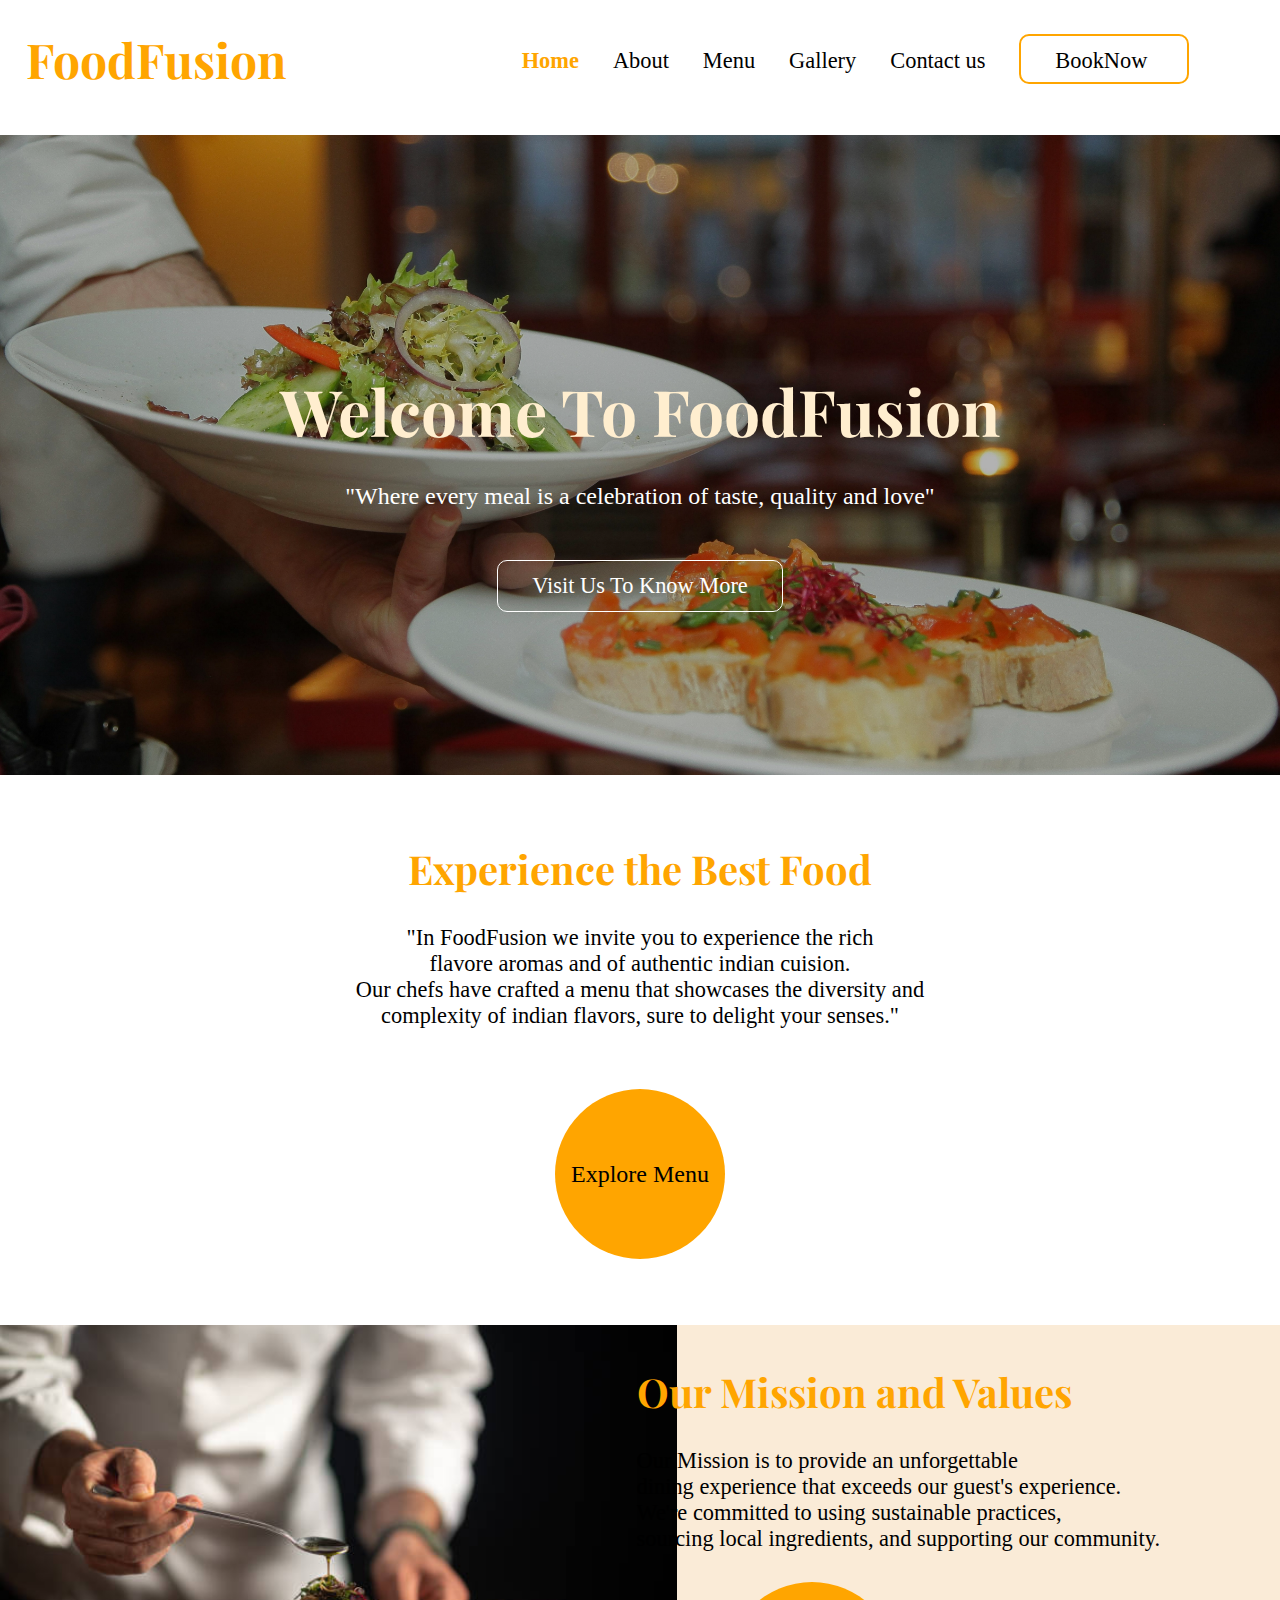
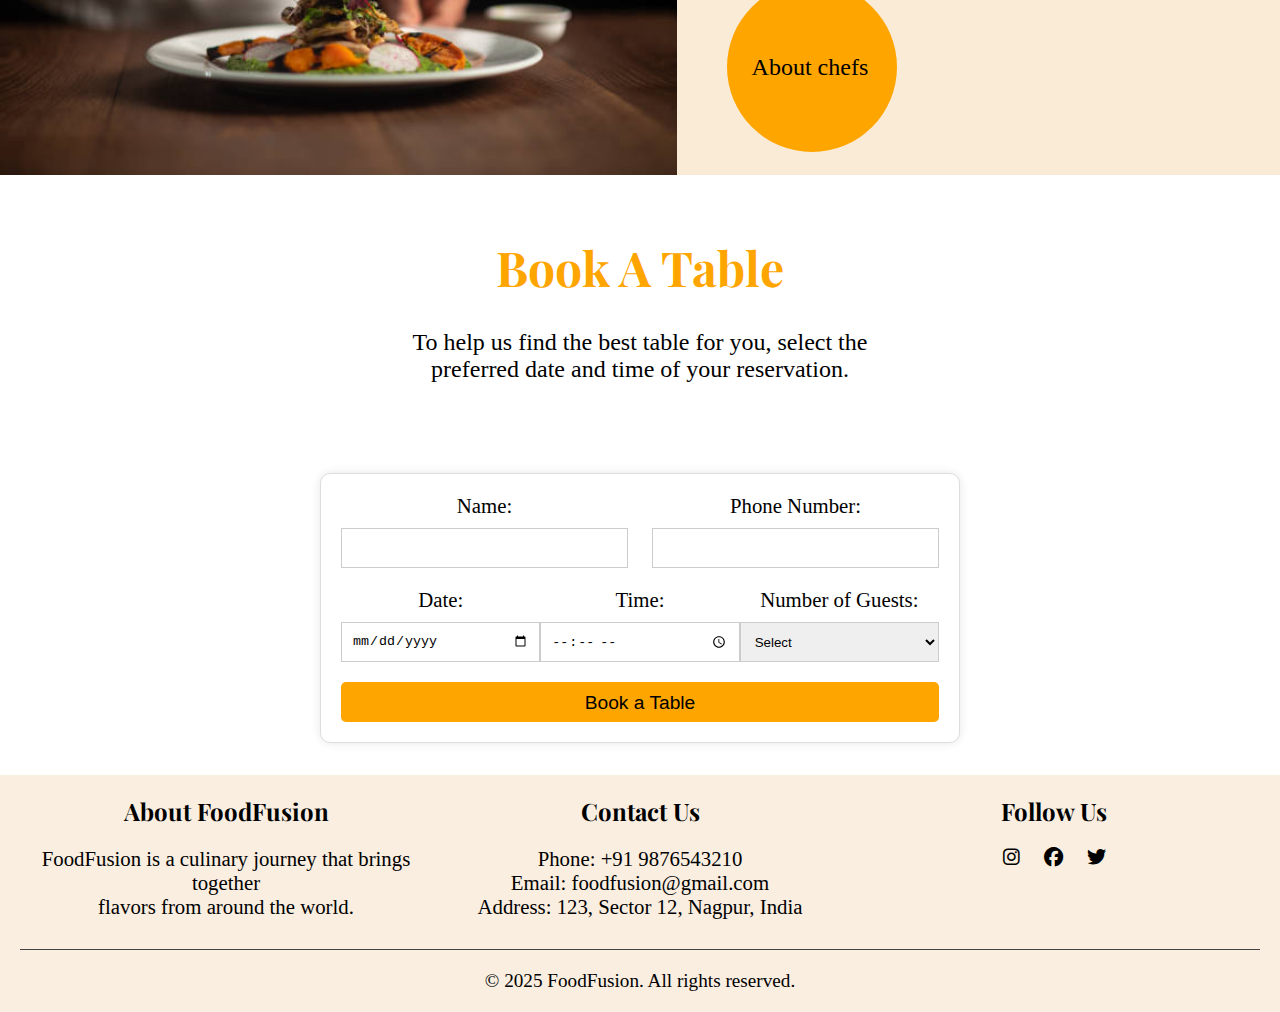
<file: index.html>
<!DOCTYPE html>
<html lang="en">
  <head>
    <meta charset="UTF-8" />
    <meta name="viewport" content="width=device-width, initial-scale=1.0" />
    <title>FoodFusion</title>
    <link rel="preconnect" href="https://fonts.googleapis.com">
<link rel="preconnect" href="https://fonts.gstatic.com" crossorigin>
<link href="https://fonts.googleapis.com/css2?family=Barlow:ital,wght@0,100;0,200;0,300;0,400;0,500;0,600;0,700;0,800;0,900;1,100;1,200;1,300;1,400;1,500;1,600;1,700;1,800;1,900&family=Birthstone&family=Edu+SA+Hand:wght@400..700&family=Inter:ital,opsz,wght@0,14..32,100..900;1,14..32,100..900&family=Lavishly+Yours&family=PT+Sans:ital,wght@0,400;0,700;1,400;1,700&family=Playfair+Display:ital,wght@0,400..900;1,400..900&family=Poppins:ital,wght@0,100;0,200;0,300;0,400;0,500;0,600;0,700;0,800;0,900;1,100;1,200;1,300;1,400;1,500;1,600;1,700;1,800;1,900&display=swap" rel="stylesheet">
    <link
      rel="stylesheet"
      href="https://cdnjs.cloudflare.com/ajax/libs/font-awesome/6.7.2/css/all.min.css"
      integrity="sha512-Evv84Mr4kqVGRNSgIGL/F/aIDqQb7xQ2vcrdIwxfjThSH8CSR7PBEakCr51Ck+w+/U6swU2Im1vVX0SVk9ABhg=="
      crossorigin="anonymous"
      referrerpolicy="no-referrer"
    />

    <link rel="stylesheet" href="style.css" />
    <link rel="stylesheet" href="media.css" />
  </head>
  <body>
    <header>
      <section class="header">
        <nav>
          <h1>FoodFusion</h1>
          <div class="nav-links" id="navLinks">
            <i class="fa fa-times" onclick="hideMenu()"></i>
            <ul>
              <li> <a href="index.html" target="_self" class="active">Home</a> </li>
              <li><a href="about.html" target="_self">About</a></li>
              <li><a href="menu.html" target="_self">Menu</a></li>
              <li><a href="gallery.html" target="_self">Gallery</a></li>
              <li><a href="contact.html" target="_self">Contact us</a></li>
              <li>
                <div class="button">
                  <a href="#bookTable">BookNow</a>
                </div>
              </li>
            </ul>
          </div>
          <i class="fa fa-bars" onclick="showMenu()"></i>
        </nav>
      </section>
      <!-- header img -->
      <div class="header-img">
        <div class="welcome">
          <h2 id="wel">Welcome To FoodFusion</h2>

          <p>"Where every meal is a celebration of taste, quality and love"</p>
          <a href="#bookTable" class="hero-btn">Visit Us To Know More</a>
        </div>
      </div>
    </header>
    <main>
      <div class="welcome1">
        <h2>Experience the Best Food</h2>
        <p>
          "In FoodFusion we invite you to experience the rich <br>flavore 
          aromas and of authentic indian cuision.<br>
           Our chefs have crafted a menu that
          showcases the  diversity and <br> complexity of  indian flavors,
          sure to delight your senses."
        </p>
        <div class="Explore-Menu">
          <a href="menu.html" target="_self">Explore Menu</a>
        </div>
      </div>
      <div class="about">
        <img src="images/food1.jpg" alt="food-img"/>
        <div class="abt">
          <h1>Our Mission and Values</h1>
          <p>
            Our Mission is to provide an unforgettable <br />dining experience
            that exceeds our guest's experience.<br />
            We're committed to using sustainable practices,<br />sourcing local
            ingredients, and supporting our community.
          </p>
          <div class="about-chef">
            <a href="about.html" target="_self">About chefs</a>
          </div>
        </div>
      </div>
      <div class="reservation" id="bookTable">
        <h1>Book A Table</h1>
        <p>
          To help us find the best table for you, select the <br />preferred
          date and time of your reservation.
        </p>

        <div class="container" >
          <form id="reservation-form">
            <div class="form-group">
              <div class="form-field">
                <label for="name">Name:</label>
                <input type="text" id="name" name="name" required />
              </div>
              <div class="form-field">
                <label for="phone">Phone Number:</label>
                <input type="tel" id="phone" name="phone" required />
              </div>
            </div>
            <div class="form-group">
              <div class="form-field">
                <label for="date">Date:</label>
                <input type="date" id="date" name="date" required />
              </div>
              <div class="form-field">
                <label for="time">Time:</label>
                <input type="time" id="time" name="time" required />
              </div>
              <div class="form-field">
                <label for="guests">Number of Guests:</label>
                <select id="guests" name="guests" required>
                  <option value="">Select</option>
                  <option value="1">1</option>
                  <option value="2">2</option>
                  <option value="3">3</option>
                  <option value="4">4</option>
                  <option value="5">5+</option>
                </select>
              </div>
            </div>
            <!-- <label for="requests">Special Requests:</label> -->
            <!-- <textarea id="requests" name="requests"></textarea> -->
            <button type="submit">Book a Table</button>
          </form>
        </div>
      </div>
    </main>
    <footer>
      <div class="footer-content">
        <div class="footer-section">
          <h2>About FoodFusion</h2>
          <p>
            FoodFusion is a culinary journey that brings together <br />
            flavors from around the world.
          </p>
        </div>
        <div class="footer-section">
          <h2>Contact Us</h2>
          <p>Phone: +91 9876543210</p>
          <p>Email: foodfusion@gmail.com</p>
          <p>Address: 123, Sector 12, Nagpur, India</p>
        </div>
        <div class="footer-section">
          <h2>Follow Us</h2>
          <a href="#" target="_blank"><i class="fa-brands fa-instagram"></i></a>
          <a href="#" target="_blank"><i class="fa-brands fa-facebook"></i></a>
          <a href="#" target="_blank"><i class="fa-brands fa-twitter"></i></a>
        </div>
      </div>
      <div class="footer-bottom">
        <p>&copy; 2025 FoodFusion. All rights reserved.</p>
      </div>
    </footer>
    <script src="script.js"> </script>
  </body>
</html>
</file>
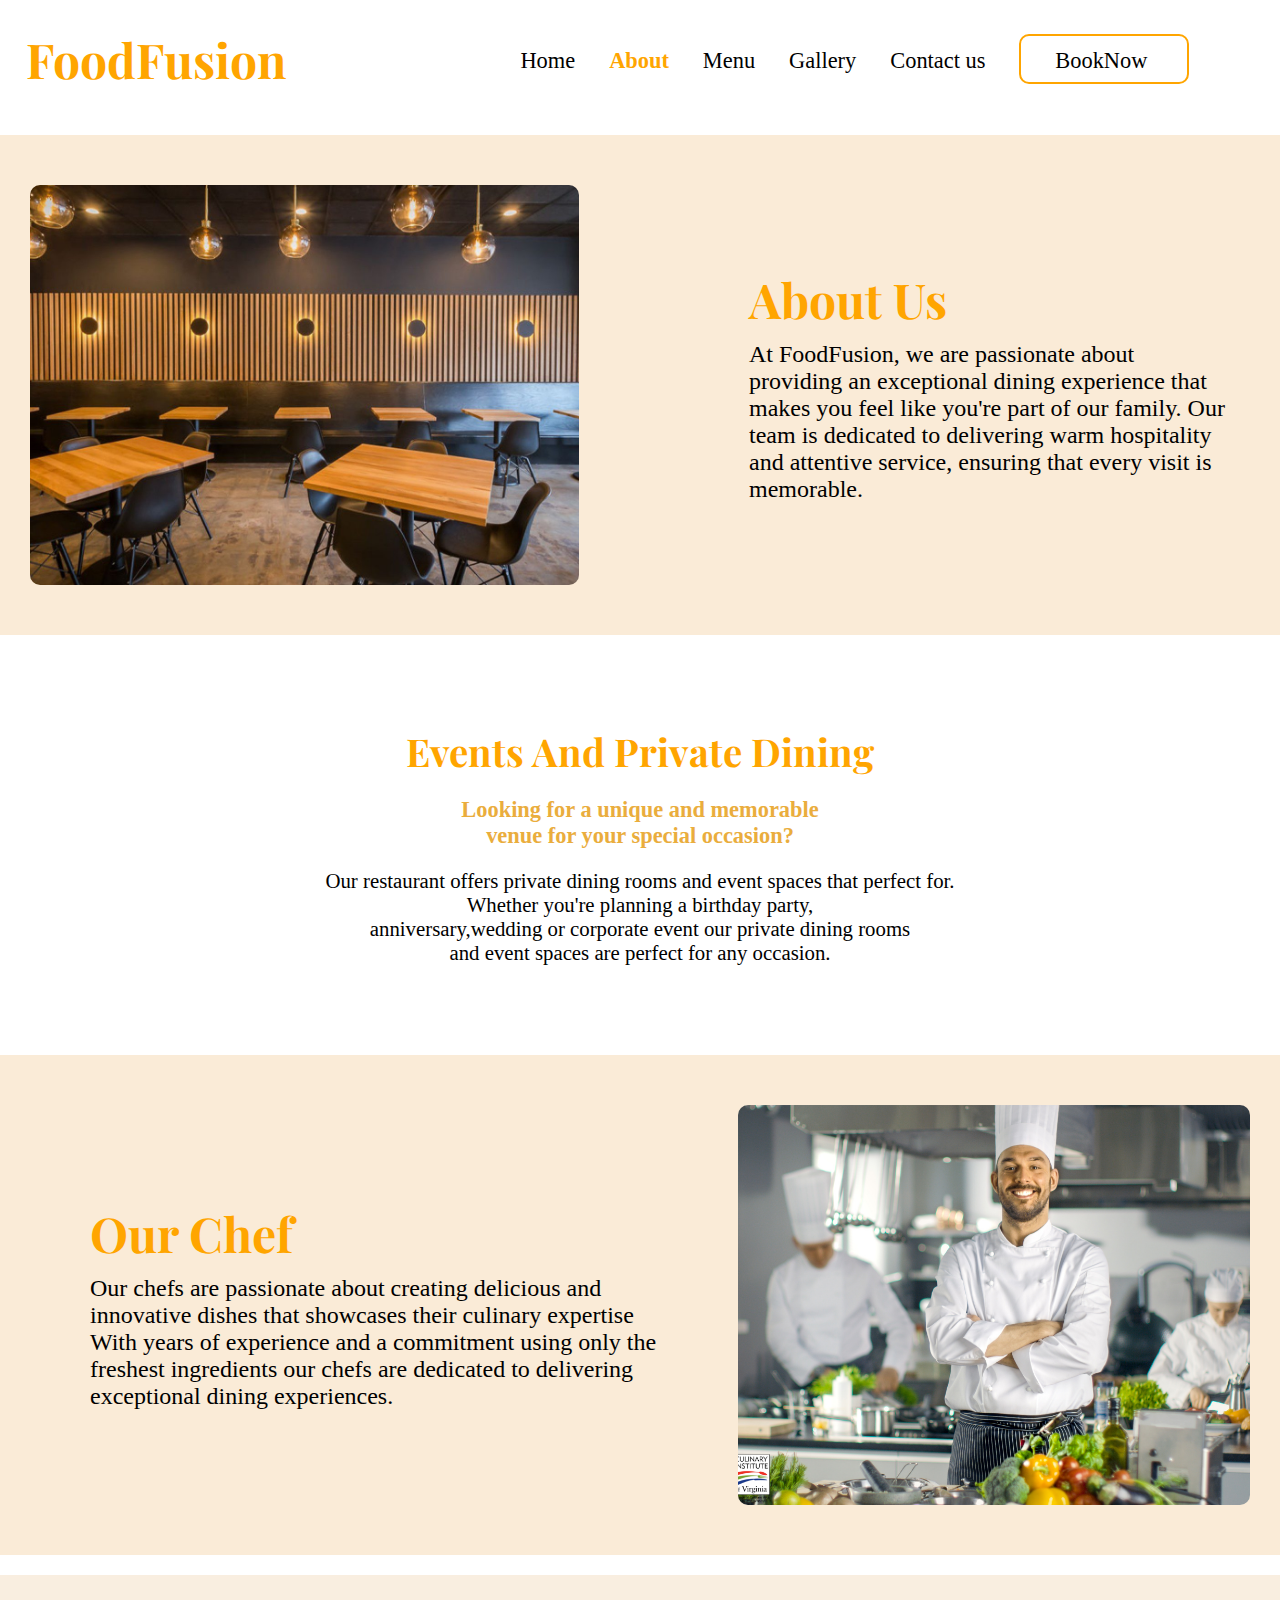
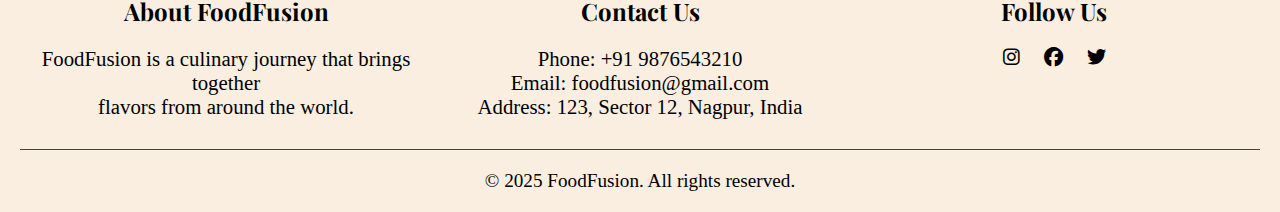
<file: about.html>
<!DOCTYPE html>
<html lang="en">
  <head>
    <meta charset="UTF-8" />
    <meta name="viewport" content="width=device-width, initial-scale=1.0" />
    <title>about</title>
    <link rel="preconnect" href="https://fonts.googleapis.com">
<link rel="preconnect" href="https://fonts.gstatic.com" crossorigin>
<link href="https://fonts.googleapis.com/css2?family=Barlow:ital,wght@0,100;0,200;0,300;0,400;0,500;0,600;0,700;0,800;0,900;1,100;1,200;1,300;1,400;1,500;1,600;1,700;1,800;1,900&family=Birthstone&family=Edu+SA+Hand:wght@400..700&family=Inter:ital,opsz,wght@0,14..32,100..900;1,14..32,100..900&family=Lavishly+Yours&family=PT+Sans:ital,wght@0,400;0,700;1,400;1,700&family=Playfair+Display:ital,wght@0,400..900;1,400..900&family=Poppins:ital,wght@0,100;0,200;0,300;0,400;0,500;0,600;0,700;0,800;0,900;1,100;1,200;1,300;1,400;1,500;1,600;1,700;1,800;1,900&display=swap" rel="stylesheet">
    <link
      rel="stylesheet"
      href="https://cdnjs.cloudflare.com/ajax/libs/font-awesome/6.7.2/css/all.min.css"
      integrity="sha512-Evv84Mr4kqVGRNSgIGL/F/aIDqQb7xQ2vcrdIwxfjThSH8CSR7PBEakCr51Ck+w+/U6swU2Im1vVX0SVk9ABhg=="
      crossorigin="anonymous"
      referrerpolicy="no-referrer"
    />

    <link rel="stylesheet" href="style.css" />
    <link rel="stylesheet" href="media.css" />
  </head>
  <body>
    <header>
      <section class="header">
        <nav>
          <h1>FoodFusion</h1>
          <div class="nav-links" id="navLinks">
            <i class="fa fa-times" onclick="hideMenu()"></i>
            <ul>
              <li><a href="index.html" target="_self">Home</a></li>
              <li><a href="about.html" target="_self" class="active">About</a></li>
              <li><a href="menu.html" target="_self">Menu</a></li>
              <li><a href="gallery.html" target="_self">Gallery</a></li>
              <li><a href="contact.html" target="_self">Contact us</a></li>
              <li>
                <div class="button">
                  <a href="index.html#bookTable">BookNow</a>
                </div>
              </li>
            </ul>
          </div>
          <i class="fa fa-bars" onclick="showMenu()"></i>
        </nav>
      </section>
    </header>
    <div class="about1">
      <img
        src="images/interior-design.jpg"
        alt="restaurant-image"
        width="45%"
        height="500px"
      />
      <div class="abt-info">
        <h1>About Us</h1>
        <p>
          At FoodFusion, we are passionate about providing an exceptional
          dining experience that makes you feel like you're part of our
          family.
          Our team is dedicated to delivering warm hospitality and
          attentive service, ensuring that
          every visit is memorable.
        </p>
      </div>
    </div>
    <div class="event">
      <h1>Events And Private Dining</h1>
      <h5>
        Looking for a unique and memorable<br />
        venue for your special occasion?
      </h5>
      <p>
        Our restaurant offers private dining rooms and event 
        spaces that perfect for. <br>Whether you're planning  a birthday party,<br>
        anniversary,wedding or corporate event our private dining rooms <br> and event 
        spaces are perfect for any occasion.
      </p>
    </div>

    <div class="our-chef">
      <div class="chefs">
        <h1>Our Chef</h1>
        <p>
          Our chefs are passionate about creating delicious  and innovative 
           dishes that showcases their culinary expertise
           With years of experience and a commitment  using only the
          freshest ingredients our chefs  are  dedicated to delivering
          exceptional dining experiences.
        </p>
      </div>

      <img src="images/chef.png" alt="chef" width="40%" height="500px" />
    </div>

    <footer>
      <div class="footer-content">
        <div class="footer-section">
          <h2>About FoodFusion</h2>
          <p>
            FoodFusion is a culinary journey that brings together <br />
            flavors from around the world.
          </p>
        </div>
        <div class="footer-section">
          <h2>Contact Us</h2>
          <p>Phone: +91 9876543210</p>
          <p>Email: foodfusion@gmail.com</p>
          <p>Address: 123, Sector 12, Nagpur, India</p>
        </div>
        <div class="footer-section">
          <h2>Follow Us</h2>
          <a href="#" target="_blank"><i class="fa-brands fa-instagram"></i></a>
          <a href="#" target="_blank"><i class="fa-brands fa-facebook"></i></a>
          <a href="#" target="_blank"><i class="fa-brands fa-twitter"></i></a>
        </div>
      </div>
      <div class="footer-bottom">
        <p>&copy; 2025 FoodFusion. All rights reserved.</p>
      </div>
    </footer>
    <script src="script.js"></script>
  </body>
</html>
</file>
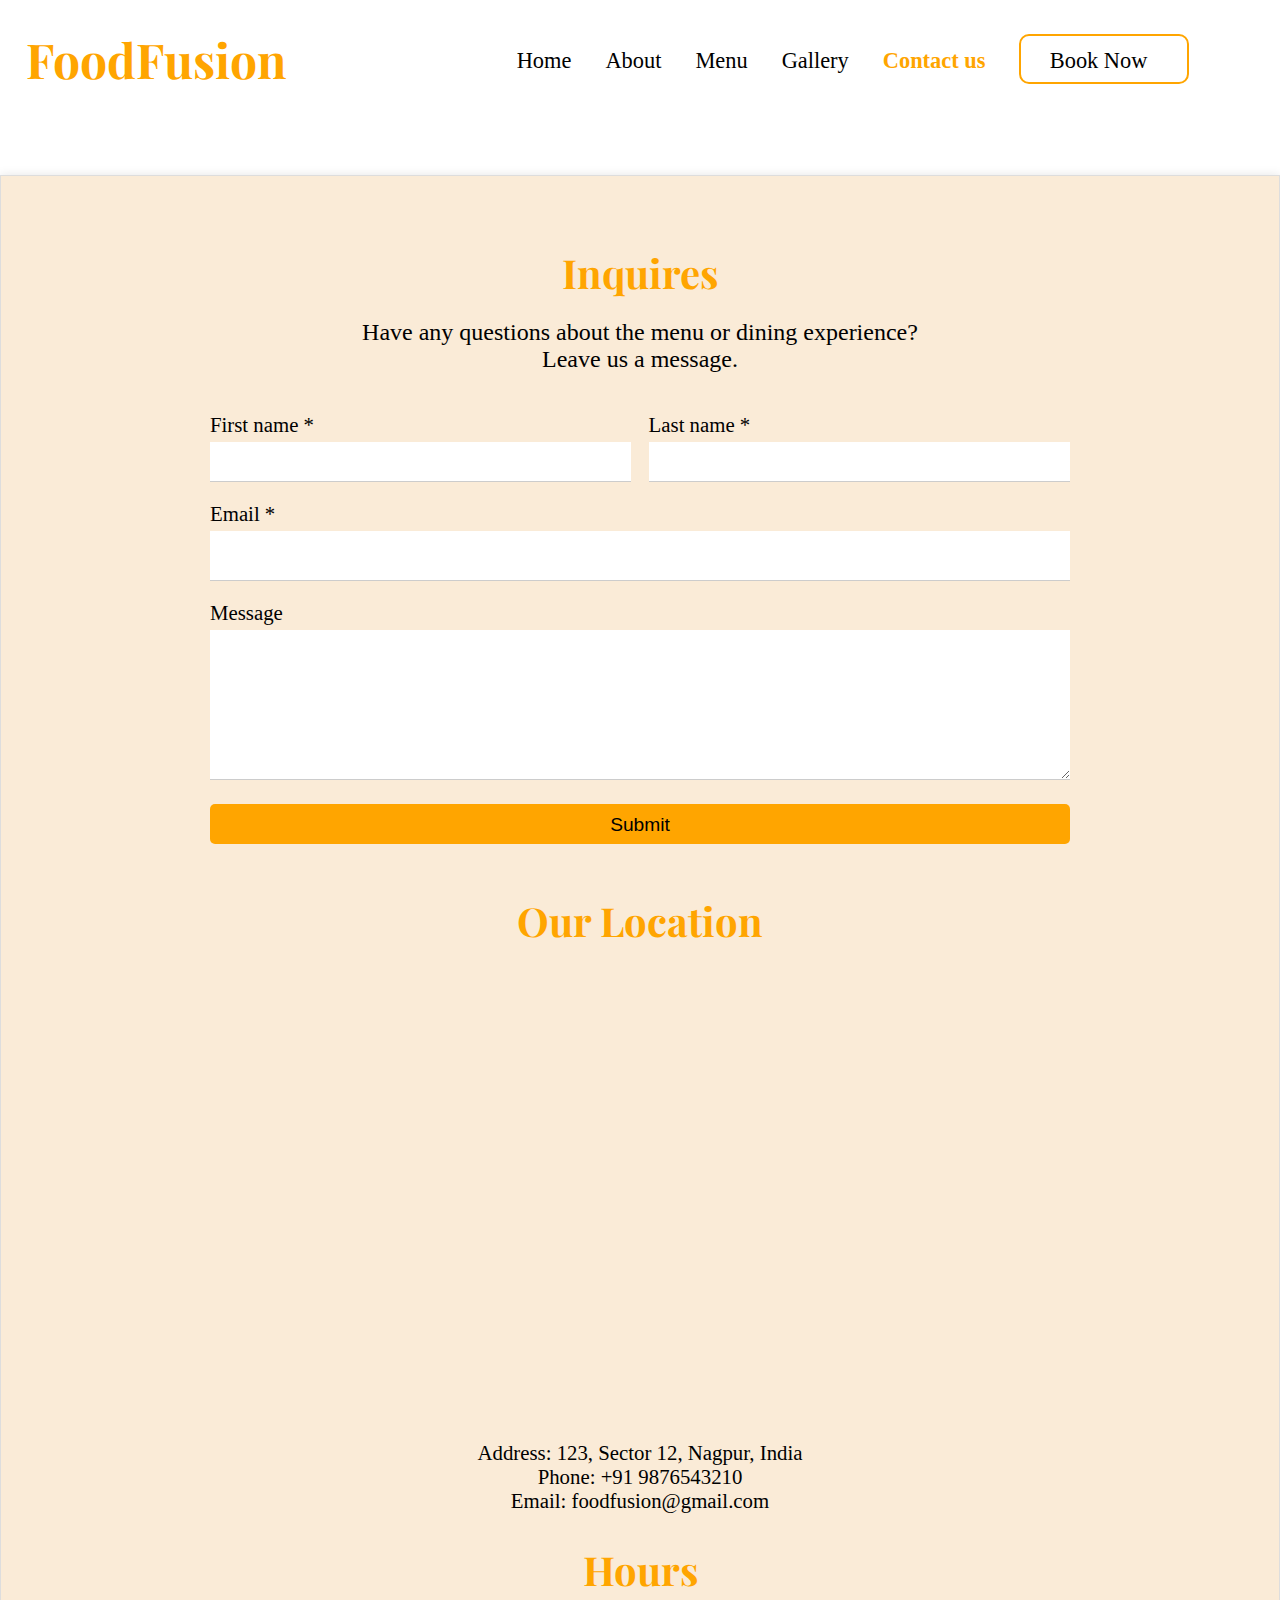
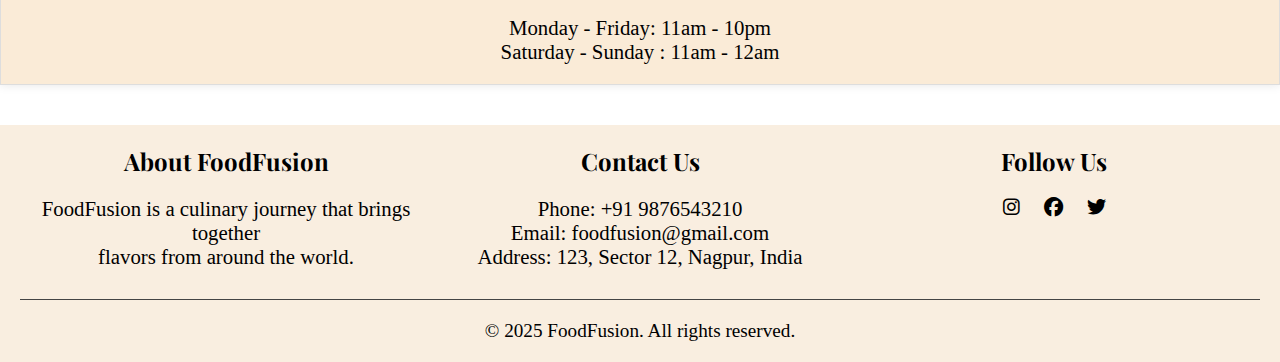
<file: contact.html>
<!DOCTYPE html>
<html lang="en">
  <head>
    <meta charset="UTF-8" />
    <meta name="viewport" content="width=device-width, initial-scale=1.0" />
    <title>Contact</title>
     <link rel="preconnect" href="https://fonts.googleapis.com">
<link rel="preconnect" href="https://fonts.gstatic.com" crossorigin>
<link href="https://fonts.googleapis.com/css2?family=Barlow:ital,wght@0,100;0,200;0,300;0,400;0,500;0,600;0,700;0,800;0,900;1,100;1,200;1,300;1,400;1,500;1,600;1,700;1,800;1,900&family=Birthstone&family=Edu+SA+Hand:wght@400..700&family=Inter:ital,opsz,wght@0,14..32,100..900;1,14..32,100..900&family=Lavishly+Yours&family=PT+Sans:ital,wght@0,400;0,700;1,400;1,700&family=Playfair+Display:ital,wght@0,400..900;1,400..900&family=Poppins:ital,wght@0,100;0,200;0,300;0,400;0,500;0,600;0,700;0,800;0,900;1,100;1,200;1,300;1,400;1,500;1,600;1,700;1,800;1,900&display=swap" rel="stylesheet">
    <link
      rel="stylesheet"
      href="https://cdnjs.cloudflare.com/ajax/libs/font-awesome/6.7.2/css/all.min.css"
      integrity="sha512-Evv84Mr4kqVGRNSgIGL/F/aIDqQb7xQ2vcrdIwxfjThSH8CSR7PBEakCr51Ck+w+/U6swU2Im1vVX0SVk9ABhg=="
      crossorigin="anonymous"
      referrerpolicy="no-referrer"
    />

    <link rel="stylesheet" href="style.css" />
    <link rel="stylesheet" href="media.css" />
  </head>
  <body>
    <header>
      <section class="header">
        <nav>
          <h1>FoodFusion</h1>
          <div class="nav-links" id="navLinks">
            <i class="fa fa-times" onclick="hideMenu()"></i>
            <ul>
              <li><a href="index.html" target="_self">Home</a></li>
              <li><a href="about.html" target="_self">About</a></li>
              <li><a href="menu.html" target="_self">Menu</a></li>
              <li><a href="gallery.html" target="_self">Gallery</a></li>
              <li><a href="contact.html" target="_self" class="active">Contact us</a></li>
              <li>
                <div class="button">
                  <a href="index.html#bookTable">Book Now</a>
                </div>
              </li>
            </ul>
          </div>
          <i class="fa fa-bars" onclick="showMenu()"></i>
        </nav>
      </section>
    </header>
    <div class="contact1">
      <!-- <h1>Contact Us</h1> -->

      <form id="contact-form">
        <h2>Inquires</h2>
        <p>
          Have any questions about the menu or dining experience?
          <br />
          Leave us a message.
        </p>

        <div class="form-group1 name-group1">
          <div class="first-name1">
            <label for="first-name1">First name *</label>
            <input type="text" id="first-name1" name="first-name1" required />
          </div>
          <div class="last-name1">
            <label for="last-name1">Last name *</label>
            <input type="text" id="last-name1" name="last-name1" required />
          </div>
        </div>
        <div class="form-group1 email-group1">
          <label for="email1">Email *</label>
          <input type="email" id="email1" name="email1" required />
        </div>
        <div class="form-group1 message-group1">
          <label for="message1">Message</label>
          <textarea id="message1" name="message1"></textarea>
        </div>
        <button type="submit" class="submit1">Submit</button>
      </form>

      <div class="contact-info">
        <h2>Our Location</h2>
        <div class="location">
          <iframe
            src="https://www.google.com/maps/embed?pb=!1m18!1m12!1m3!1d119065.02905823676!2d78.99010825797474!3d21.161065901994068!2m3!1f0!2f0!3f0!3m2!1i1024!2i768!4f13.1!3m3!1m2!1s0x3bd4c0a5a31faf13%3A0x19b37d06d0bb3e2b!2sNagpur%2C%20Maharashtra!5e0!3m2!1sen!2sin!4v1749733177235!5m2!1sen!2sin"
            width="600"
            height="450"
            style="border: 0"
            allowfullscreen=""
            loading="lazy"
            referrerpolicy="no-referrer-when-downgrade"
          ></iframe>
        </div>
        <div class="contact-p">
          <p>Address: 123, Sector 12, Nagpur, India</p>
          <p>Phone: +91 9876543210</p>
          <p>Email: <a href="#">foodfusion@gmail.com</a></p>
        </div>
      </div>
      <div class="hours">
        <h2>Hours</h2>
        <p>Monday - Friday: 11am - 10pm</p>
        <p>Saturday - Sunday : 11am - 12am</p>
      </div>
    </div>
    <footer>
      <div class="footer-content">
        <div class="footer-section">
          <h2>About FoodFusion</h2>
          <p>
            FoodFusion is a culinary journey that brings together <br />
            flavors from around the world.
          </p>
        </div>
        <div class="footer-section">
          <h2>Contact Us</h2>
          <p>Phone: +91 9876543210</p>
          <p>Email: foodfusion@gmail.com</p>
          <p>Address: 123, Sector 12, Nagpur, India</p>
        </div>
        <div class="footer-section">
          <h2>Follow Us</h2>
          <a href="#" target="_blank"><i class="fa-brands fa-instagram"></i></a>
          <a href="#" target="_blank"><i class="fa-brands fa-facebook"></i></a>
          <a href="#" target="_blank"><i class="fa-brands fa-twitter"></i></a>
        </div>
      </div>
      <div class="footer-bottom">
        <p>&copy; 2025 FoodFusion. All rights reserved.</p>
      </div>
    </footer>
    <script src="script.js"></script>
   
  </body>
</html>
</file>
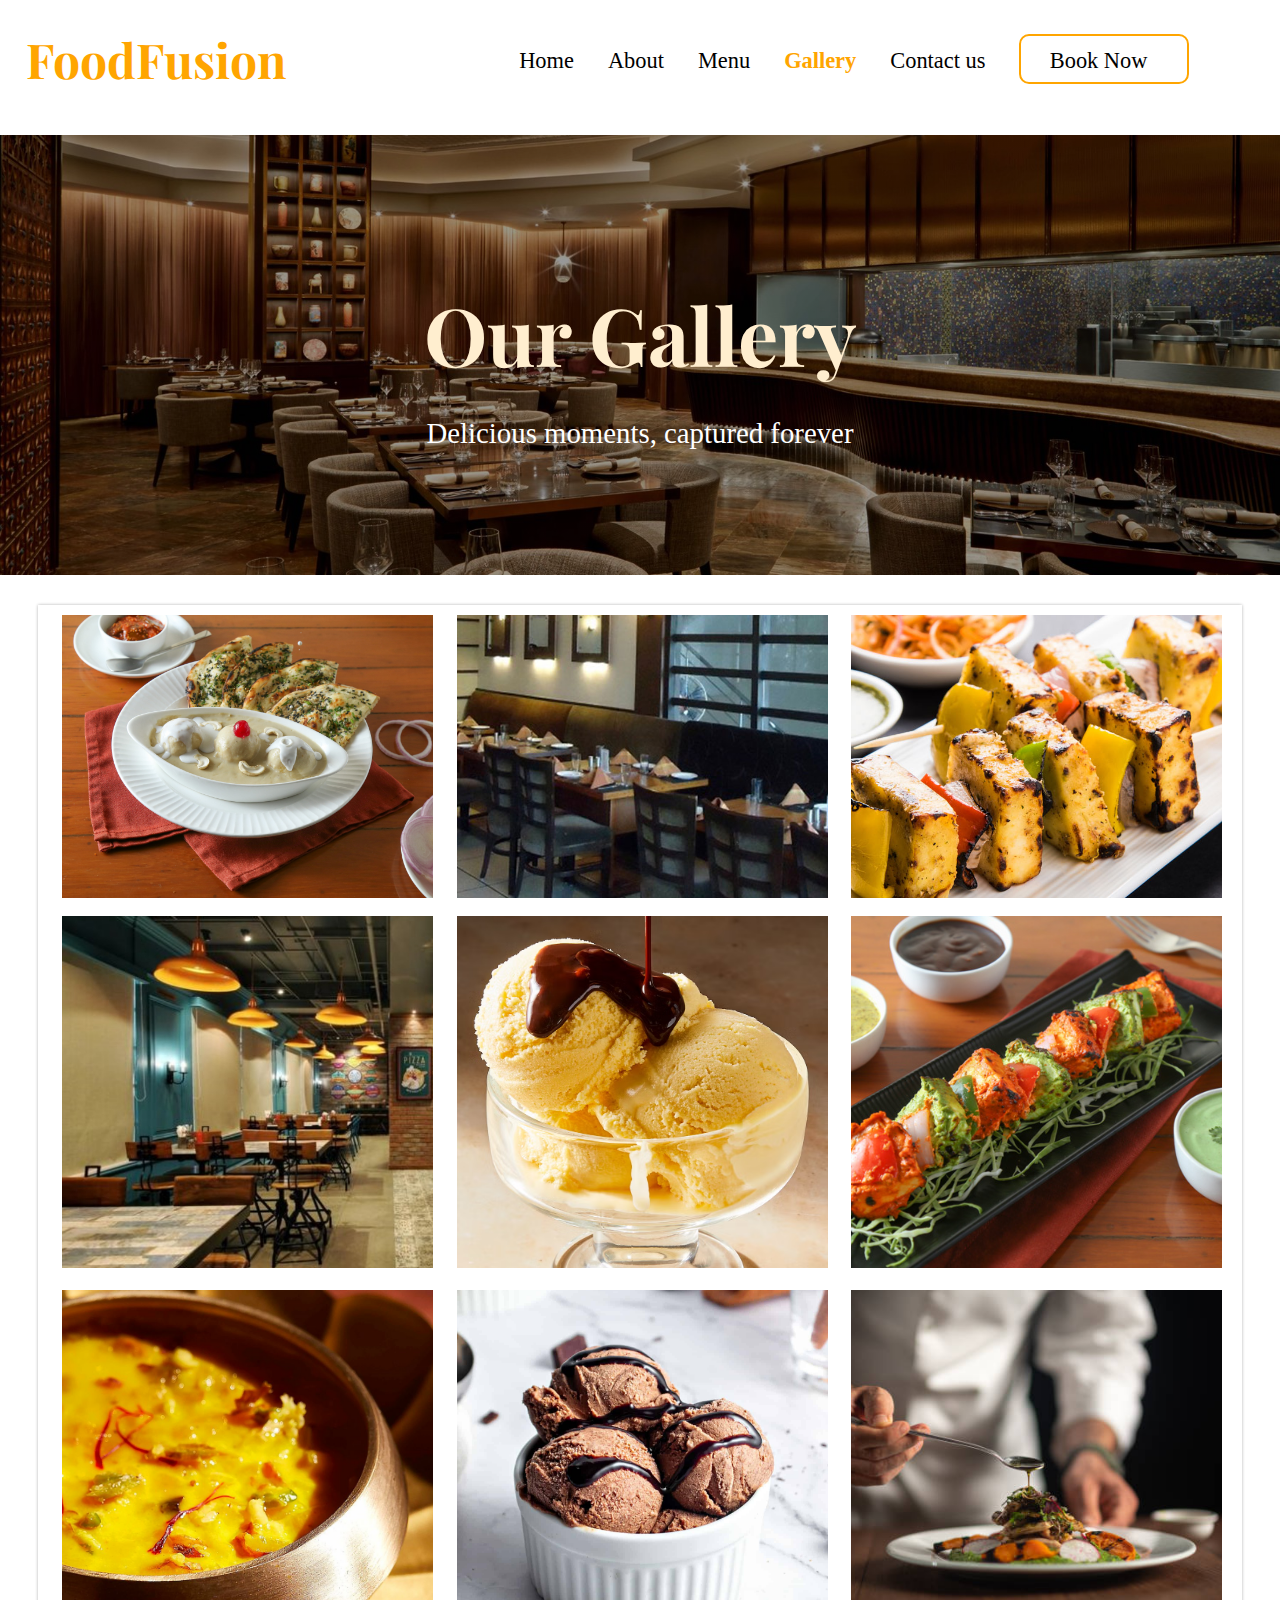
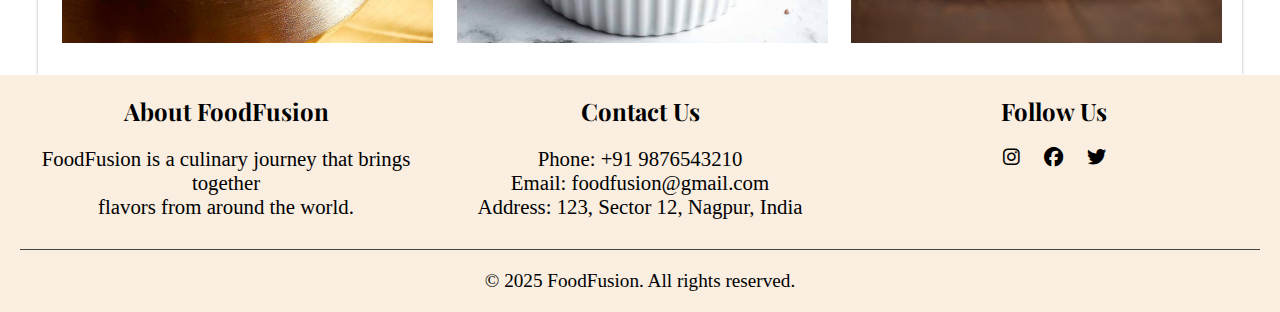
<file: gallery.html>
<!DOCTYPE html>
<html lang="en">
<head>
    <meta charset="UTF-8">
    <meta name="viewport" content="width=device-width, initial-scale=1.0">
    <title>Gallery</title>
     <link rel="preconnect" href="https://fonts.googleapis.com">
<link rel="preconnect" href="https://fonts.gstatic.com" crossorigin>
<link href="https://fonts.googleapis.com/css2?family=Barlow:ital,wght@0,100;0,200;0,300;0,400;0,500;0,600;0,700;0,800;0,900;1,100;1,200;1,300;1,400;1,500;1,600;1,700;1,800;1,900&family=Birthstone&family=Edu+SA+Hand:wght@400..700&family=Inter:ital,opsz,wght@0,14..32,100..900;1,14..32,100..900&family=Lavishly+Yours&family=PT+Sans:ital,wght@0,400;0,700;1,400;1,700&family=Playfair+Display:ital,wght@0,400..900;1,400..900&family=Poppins:ital,wght@0,100;0,200;0,300;0,400;0,500;0,600;0,700;0,800;0,900;1,100;1,200;1,300;1,400;1,500;1,600;1,700;1,800;1,900&display=swap" rel="stylesheet">
    <link
      rel="stylesheet"
      href="https://cdnjs.cloudflare.com/ajax/libs/font-awesome/6.7.2/css/all.min.css"
      integrity="sha512-Evv84Mr4kqVGRNSgIGL/F/aIDqQb7xQ2vcrdIwxfjThSH8CSR7PBEakCr51Ck+w+/U6swU2Im1vVX0SVk9ABhg=="
      crossorigin="anonymous"
      referrerpolicy="no-referrer"
    />

    <link rel="stylesheet" href="style.css" />
    <link rel="stylesheet" href="media.css" />
</head>
<body>
    <header>
     <section class="header">
        <nav>
          <h1>FoodFusion</h1>
          <div class="nav-links" id="navLinks">
            <i class="fa fa-times" onclick="hideMenu()"></i>
            <ul>
              <li><a href="index.html" target="_self" >Home</a></li>
              <li><a href="about.html" target="_self">About</a></li>
              <li><a href="menu.html" target="_self">Menu</a></li>
              <li><a href="gallery.html" target="_self" class="active">Gallery</a></li>
              <li><a href="contact.html" target="_self">Contact us</a></li>
              <li><div class="button">
                  <a href="index.html#bookTable">Book Now</a>
                 </div>
              </li>
            </ul>
          </div>
          <i class="fa fa-bars" onclick="showMenu()"></i>
        </nav>
      </section>
    </header>
    <section>
      <div class="gallery-img">
        <div class="our-gallery">
          <h1>Our Gallery</h1>
          <p>Delicious moments, captured forever</p>
        </div>
      </div>
      <div class="gallery">
        <div class="gallery-item" ><img src="images/img1.jpg" alt=""></div>
        <div class="gallery-item" ><img src="images/img2.jpg" alt=""></div>
        <div class="gallery-item" ><img src="images/img3.jpg" alt=""></div>
        <div class="gallery-item" ><img src="images/img4.jpg" alt=""></div>
        <div class="gallery-item" ><img src="images/vanila.avif" alt=""></div>
        <div class="gallery-item" ><img src="images/img6.jpg" alt=""></div>
        <div class="gallery-item" ><img src="images/img7.jpg" alt=""></div>
        <div class="gallery-item" ><img src="images/chocolate-ice-cream.jpg" alt=""></div>
        <div class="gallery-item g1" ><img src="images/food1.jpg" alt=""></div>
      </div>
    </section>
    <footer>
      <div class="footer-content">
        <div class="footer-section">
          <h2>About FoodFusion</h2>
          <p>
            FoodFusion is a culinary journey that brings together <br />
            flavors from around the world.
          </p>
        </div>
        <div class="footer-section">
          <h2>Contact Us</h2>
          <p>Phone: +91 9876543210</p>
          <p>Email: foodfusion@gmail.com</p>
          <p>Address: 123, Sector 12, Nagpur, India</p>
        </div>
        <div class="footer-section">
          <h2>Follow Us</h2>
          <a href="#" target="_blank"><i class="fa-brands fa-instagram"></i></a>
          <a href="#" target="_blank"><i class="fa-brands fa-facebook"></i></a>
          <a href="#" target="_blank"><i class="fa-brands fa-twitter"></i></a>
        </div>
      </div>
      <div class="footer-bottom">
        <p>&copy; 2025 FoodFusion. All rights reserved.</p>
      </div>
    </footer>
    <script src="script.js"></script>
  

</body>
</html>
</file>
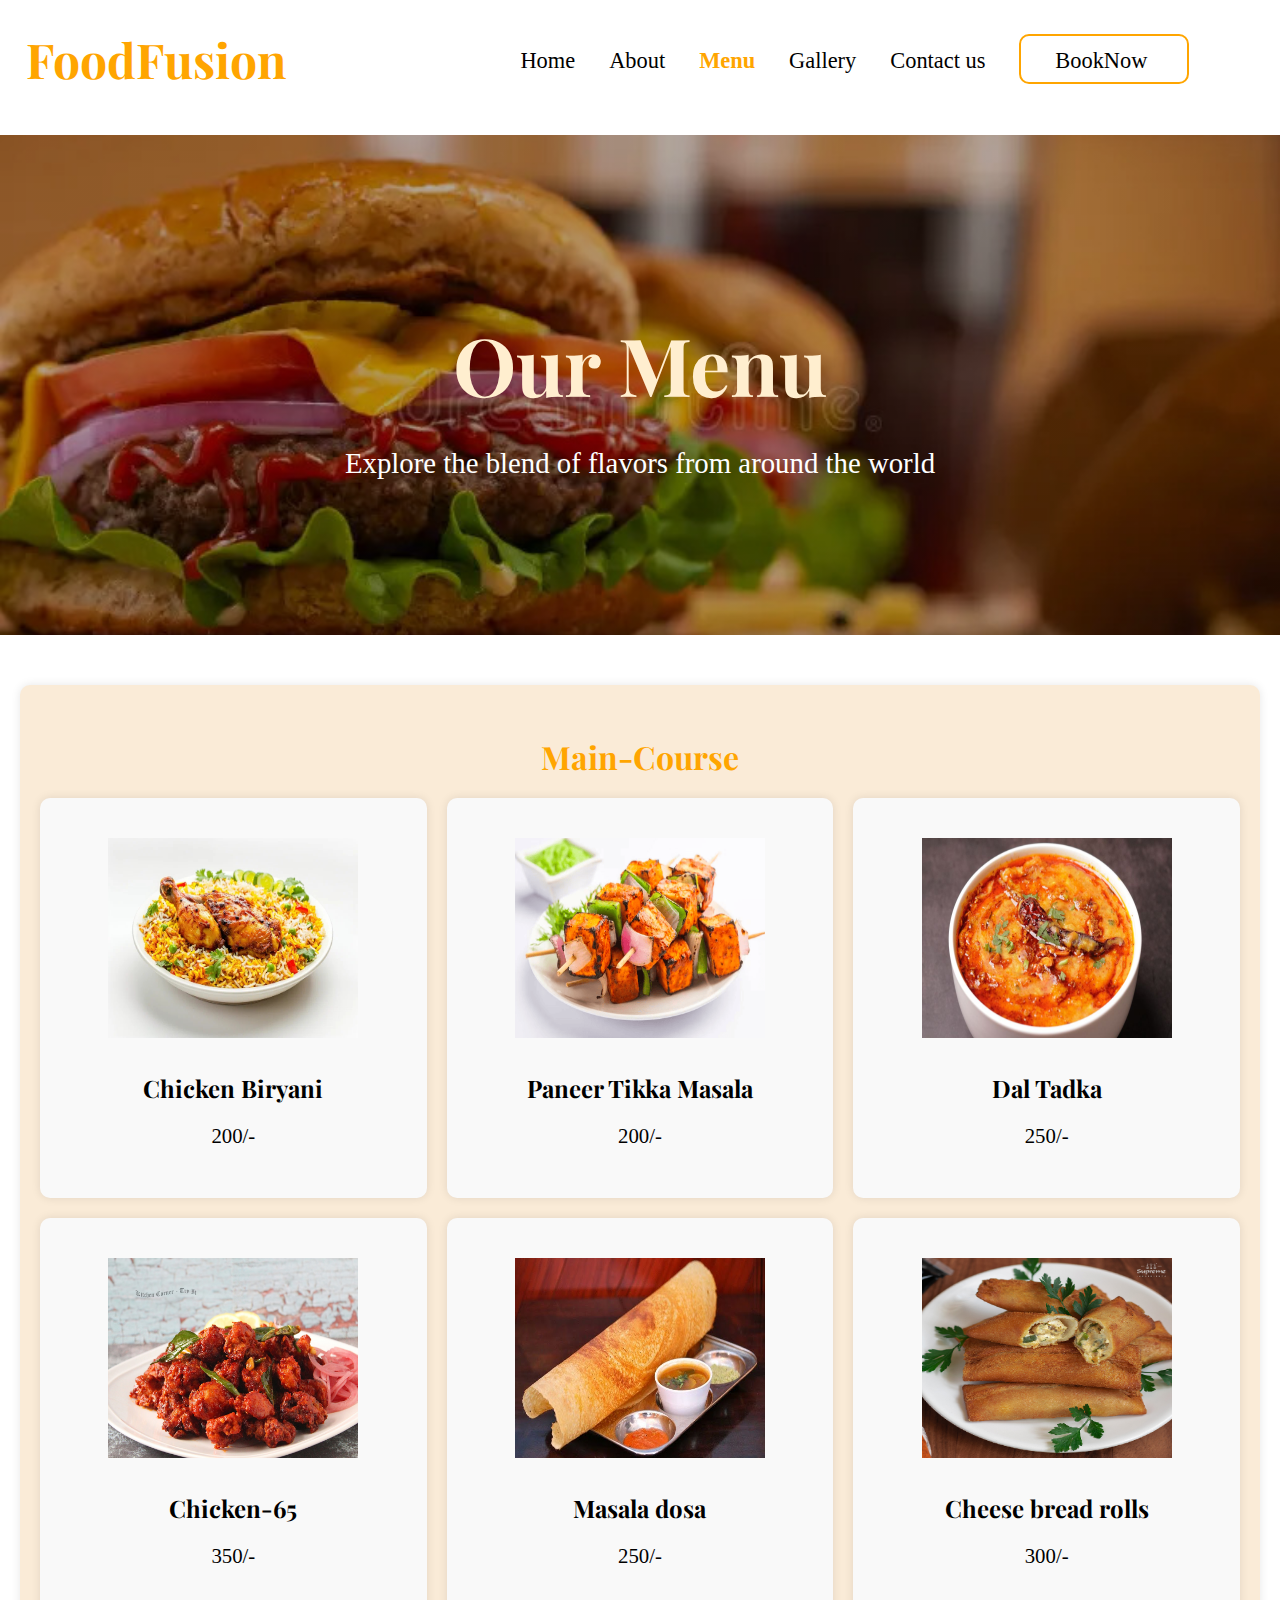
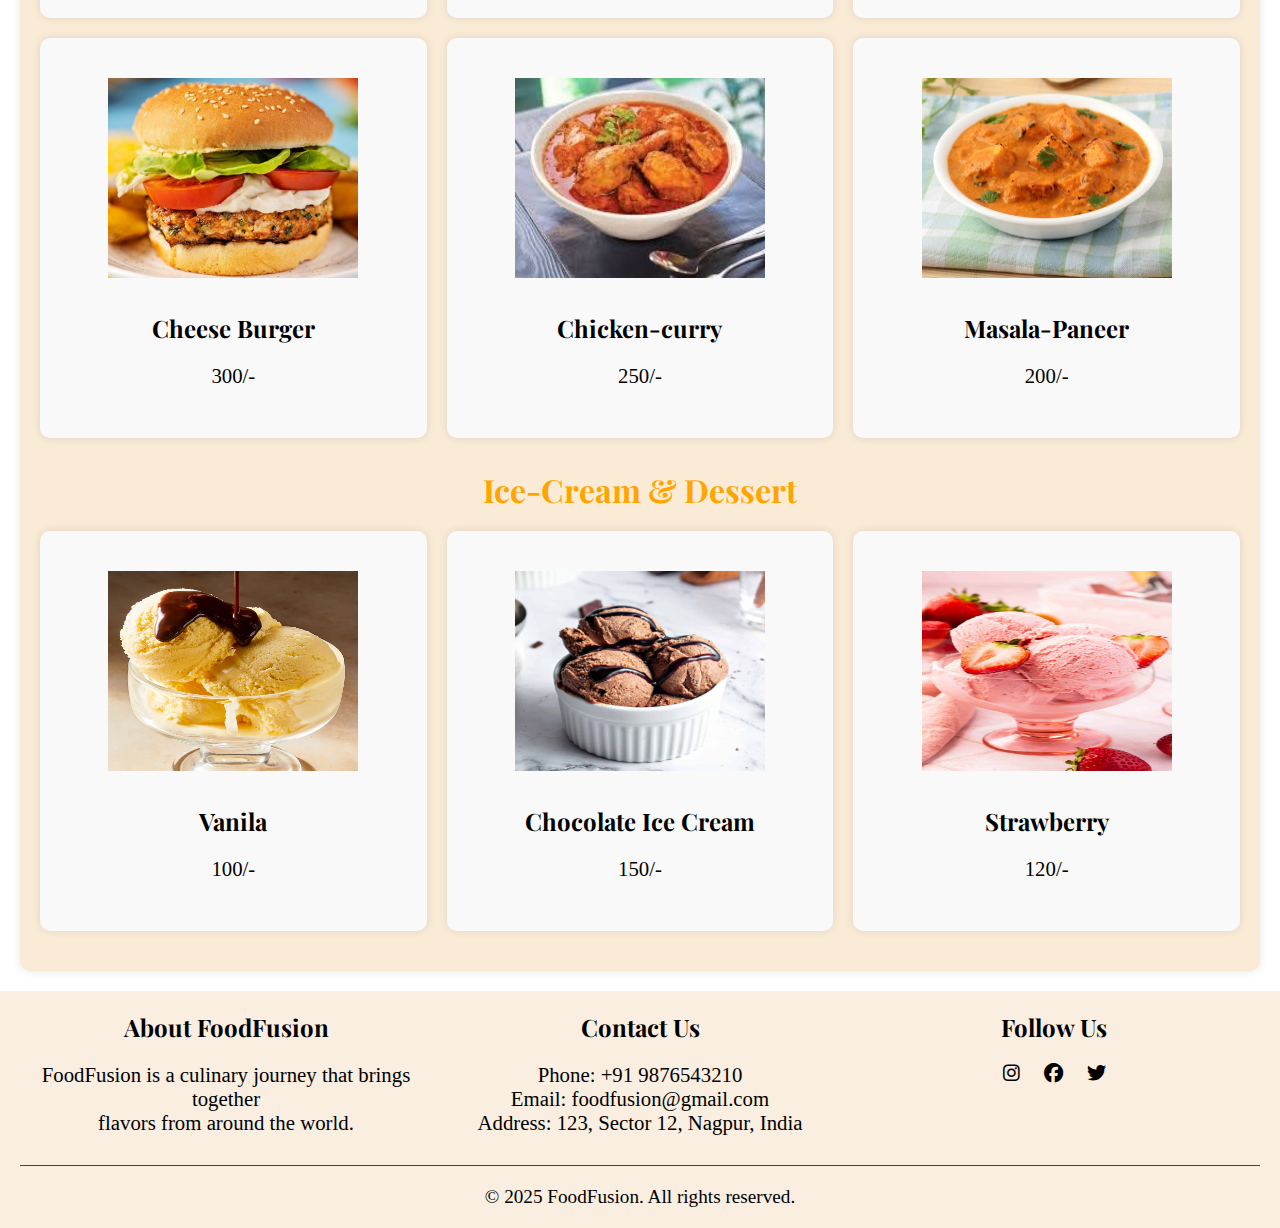
<file: menu.html>
<!DOCTYPE html>
<html lang="en">
  <head>
    <meta charset="UTF-8" />
    <meta name="viewport" content="width=device-width, initial-scale=1.0" />
    <title>Menu Page</title>
     <link rel="preconnect" href="https://fonts.googleapis.com">
<link rel="preconnect" href="https://fonts.gstatic.com" crossorigin>
<link href="https://fonts.googleapis.com/css2?family=Barlow:ital,wght@0,100;0,200;0,300;0,400;0,500;0,600;0,700;0,800;0,900;1,100;1,200;1,300;1,400;1,500;1,600;1,700;1,800;1,900&family=Birthstone&family=Edu+SA+Hand:wght@400..700&family=Inter:ital,opsz,wght@0,14..32,100..900;1,14..32,100..900&family=Lavishly+Yours&family=PT+Sans:ital,wght@0,400;0,700;1,400;1,700&family=Playfair+Display:ital,wght@0,400..900;1,400..900&family=Poppins:ital,wght@0,100;0,200;0,300;0,400;0,500;0,600;0,700;0,800;0,900;1,100;1,200;1,300;1,400;1,500;1,600;1,700;1,800;1,900&display=swap" rel="stylesheet">
    <link
      rel="stylesheet"
      href="https://cdnjs.cloudflare.com/ajax/libs/font-awesome/6.7.2/css/all.min.css"
      integrity="sha512-Evv84Mr4kqVGRNSgIGL/F/aIDqQb7xQ2vcrdIwxfjThSH8CSR7PBEakCr51Ck+w+/U6swU2Im1vVX0SVk9ABhg=="
      crossorigin="anonymous"
      referrerpolicy="no-referrer"
    />
    <link rel="stylesheet" href="style.css" />
    <link rel="stylesheet" href="media.css" />
  </head>
  <body>
    <header>
      <section class="header">
        <nav>
          <h1>FoodFusion</h1>
          <div class="nav-links" id="navLinks">
            <i class="fa fa-times" onclick="hideMenu()"></i>
            <ul>
              <li><a href="index.html" target="_self">Home</a></li>
              <li><a href="about.html" target="_self">About</a> </li>
              <li><a href="menu.html" target="_self" class="active">Menu</a></li>
              <li><a href="gallery.html" target="_self">Gallery</a></li>
              <li><a href="contact.html">Contact us</a></li>
              <li><div class="button">
                  <a href="index.html#bookTable">BookNow</a>
                </div>
              </li>
            </ul>
          </div>
          <i class="fa fa-bars" onclick="showMenu()"></i>
        </nav>
      </section>
    </header>
    <main>
      <div class="menu1">
        <div class="our-menu">
          <h1>Our Menu</h1>
          <p>Explore the blend of flavors from around the world</p>
        </div>
      </div>

      <div class="menu-container1">
        <div class="menuu">
          <h1>Main-Course</h1>
          <div class="menu-container">
            <div class="menu-item">
              <img
                src="images/biryani.jpg"
                alt="biryani"
                width="250px"
                height="200px"
              />
              <h2>Chicken Biryani</h2>
              <p>200/-</p>
            </div>
            <div class="menu-item">
              <img
                src="images/paneer tikka.png"
                alt="paneer-tikka"
                width="250px"
                height="200px"
              />
              <h2>Paneer Tikka Masala</h2>
              <p>200/-</p>
            </div>
            <div class="menu-item">
              <img
                src="images/dal-fry.jpg"
                alt="dal-tadka"
                width="250px"
                height="200px"
              />
              <h2>Dal Tadka</h2>
              <p>250/-</p>
            </div>
            <div class="menu-item">
              <img
                src="images/chicken 65.jpg "
                alt="chicken-65"
                width="250px"
                height="200px"
              />
              <h2>Chicken-65</h2>
              <p>350/-</p>
            </div>
            <div class="menu-item">
              <img
                src="images/masala-dosa.jpg"
                alt="masala-dosa"
                width="250px"
                height="200px"
              />
              <h2>Masala dosa</h2>
              <p>250/-</p>
            </div>

            <div class="menu-item">
              <img
                src="images/chees bread rolls.jpg"
                alt="bread-rolls"
                width="250px"
                height="200px"
              />
              <h2>Cheese bread rolls</h2>
              <p>300/-</p>
            </div>
            <div class="menu-item">
              <img
                src="images/burger2.jpg"
                alt="burger"
                width="250px"
                height="200px"
              />
              <h2>Cheese Burger</h2>
              <p>300/-</p>
            </div>
            <div class="menu-item">
              <img
                src="images/chicken curry1.jpg "
                alt="chicken-curry"
                width="250px"
                height="200px"
              />
              <h2>Chicken-curry</h2>
              <p>250/-</p>
            </div>
            <div class="menu-item m1">
              <img
                src="images/masala paneer.jpg  "
                alt="masala-paneer"
                width="250px"
                height="200px"
              />
              <h2>Masala-Paneer</h2>
              <p>200/-</p>
            </div>
          </div>
          
          <h1>Ice-Cream & Dessert</h1>
          <div class="menu-container">
            <div class="menu-item">
              <img
                src="images/vanila.avif"
                alt="vanila-ice-cream"
                width="250px"
                height="200px"
              />
              <h2>Vanila</h2>
              <p>100/-</p>
            </div>
            <div class="menu-item">
              <img
                src="images/chocolate-ice-cream.jpg"
                alt="chocolate-ice-cream"
                width="250px"
                height="200px"
              />
              <h2>Chocolate Ice Cream</h2>
              <p>150/-</p>
            </div>
            <div class="menu-item m1">
              <img
                src="images/Strawberry-Ice-Cream.jpg"
                alt="Strawberry-Ice-Cream"
                width="250px"
                height="200px"
              />
              <h2>Strawberry</h2>
              <p>120/-</p>
            </div>
          </div>
         
        </div>
      </div>
    </main>
    <footer>
      <div class="footer-content">
        <div class="footer-section">
          <h2>About FoodFusion</h2>
          <p>
            FoodFusion is a culinary journey that brings together<br />
            flavors from around the world.
          </p>
        </div>
        <div class="footer-section">
          <h2>Contact Us</h2>
          <p>Phone: +91 9876543210</p>
          <p>Email: foodfusion@gmail.com</p>
          <p>Address: 123, Sector 12, Nagpur, India</p>
        </div>
        <div class="footer-section">
          <h2>Follow Us</h2>
          <a href="#" target="_blank"><i class="fa-brands fa-instagram"></i></a>
          <a href="#" target="_blank"><i class="fa-brands fa-facebook"></i></a>
          <a href="#" target="_blank"><i class="fa-brands fa-twitter"></i></a>
        </div>
      </div>
      <div class="footer-bottom">
        <p>&copy; 2025 FoodFusion. All rights reserved.</p>
      </div>
    </footer>
    <script src="script.js"></script>
  </body>
</html>
</file>
<file: style.css>
*{
    margin: 0;
    padding: 0;
    box-sizing: border-box;
    
}
 
h1,h2{
  font-family: Playfair Display;
}
body{
   overflow: hidden auto;
}

   
  .nav-links ul li a.active{
   color:orange;
   font-weight: 600;
     
}

 
 .header{
   min-height: 15vh;
   width: 100%;
   
 }

 nav{
   display: flex;
   padding: 2% 2%;
   justify-content: space-between;
   align-items: center;

 }
 nav h1{
   font-size: 3rem;
   color: orange;
   
 }
 .nav-links{
   flex: 1;
   text-align: right;
   overflow-x: hidden;
   
   
 }
 .nav-links ul li{
   list-style: none;
   display: inline-block;
   padding: 8px 15px;
   position: relative;
   
 }
 .nav-links ul li a{
   color: #000;
   text-decoration: none;
   font-size: 1.4rem;
   
 }
 .nav-links ul li a::after{
   content: "";
   width: 0%;
   height: 2px;
   background:orange ;
   display: block;
   margin: auto;
   transition: 0.5s;
 }
 .nav-links ul li a:hover:after{
   width: 100%;
 }
 .nav-links ul li .button a:hover:after{
   width: 0%;
 }
 .nav-links ul li a:hover{
   color: orange;
   font-weight: 600;
 }

 .nav-links ul li .button {
   
   margin-left: 50px;  
   width: 170px;
   height: 50px;
   border-radius: 10px;
   border: 2px solid orange;
   background-color: white;
   position: relative;
   right: 50px;
   transition: 0.5s;
   
}
.nav-links ul li .button a{
  font-size: 1.4rem;
  text-align: center;
  line-height: 50px;
  position: relative;
  right: 40px;
} 
.nav-links ul li .button:hover{
   background-color: orange;
    font-weight: 600;
}
.nav-links ul li .button a:hover{
   color: #000;
  
}
nav .fa{
   display: none;
}

.header-img{
   width: 100%;
   height: 640px ;
   text-align: center;
   background-image: linear-gradient(rgba(0,0,0,0.3),rgba(0,0,0,0.3)),url(images/header-img.jpg);
   background-position: center;
   background-size: cover;
   position: relative;
}


.welcome{
   width: 90%;
   position: absolute;
   top:50%;
   left: 50%;
   transform: translate(-50%,-50%);
} 
.welcome #wel{
  
   font-size: 4rem;
   color: rgb(255, 238, 207); 
   text-align: center;
   margin-top: 70px;
   
}
.welcome p{
   margin-top: 30px;
   margin-bottom: 50px;
   text-align: center;
   font-size: 1.5rem;
   color: white;
}
.hero-btn{
   display: inline-block;
   text-decoration: none;
   color: white;
   border: 1px solid white;
   padding: 12px 34px;
   font-size: 1.4rem;
   background: transparent;
   position: relative;
   cursor: pointer;
   border-radius: 10px;
}
.hero-btn:hover{
   border: 1px solid orange;
   background:orange;
   transition: 1s;
}
.welcome1{
   width: 100%;
   height: 500px;
   text-align: center;
   display: flex;
   justify-content: center;
   align-items: center;
   flex-direction: column;
}
.welcome1 h2{
   font-size: 2.5rem;
   color: orange;
   margin-top: 50px;
}
.welcome1 p{
  /* border: 2px solid black; */
 
   font-size: 1.4rem;
   margin-top: 10px;
}
.Explore-Menu{
   border-radius: 50%; 
   background-color: orange;
   width: 170px;
   height: 170px;
   text-align: center;
   margin-top: 60px;
   cursor: pointer;
   
}
   
.Explore-Menu a{
  
   text-align: center;
   font-size: 1.5rem;
   line-height: 170px;
   text-decoration: none;
   color: black;

}

.Explore-Menu:hover {
    background-color: white;
    border: 2px solid orange;
}

.about{
   width: 100%;
   height: 450px;
   background-color: antiquewhite;
   display: flex;
   justify-content: space-between;
   margin-top: 50px;
}

.abt{
   position: relative;
   right: 120px;
   top: 40px;
}
.abt h1{
   color: orange;
   font-size: 2.5rem;
}
.abt p{
   font-size: 1.4rem;
   margin-top: 30px;
}
.about-chef{
   cursor: pointer;
   border-radius: 50%;
   background-color: orange;
   width: 170px;
   height: 170px;
   margin-top: 30px;
   margin-left: 90px;
}

.abt .about-chef a{
   
   text-align: center;
   line-height: 170px; 
   padding-left: 25px;
   font-size: 1.5rem;
   text-decoration: none;
   color: #000;

}
.about-chef:hover{
   background-color: antiquewhite;
   border: 2px solid orange;
}
.reservation{
   width: 100%;
   height: 600px;
   /* border: 2px solid black; */
   text-align: center;

}



.reservation h1{
         color: orange;
         font-size: 3rem;
         padding-top: 60px;
         padding-bottom: 30px;
}
.reservation p{
    font-size: 1.5rem;
    padding-bottom: 50px;
}

 
.container {
 width: 50%;
 margin: 40px auto;
 padding: 20px;
 background-color: #fff;
 border: 1px solid #ddd;
 border-radius: 10px;
 box-shadow: 0 0 10px rgba(0, 0, 0, 0.1);
}

h2 {
 text-align: center;
 margin-bottom: 20px;
}

.form-group {
 display: flex;
 justify-content: space-between;
 margin-bottom: 20px;
}

.form-field {
 width: 48%;
}

label {
 display: block;
 margin-bottom: 10px;
}

input[type="text"], input[type="tel"], input[type="date"], input[type="time"], select {
 width: 100%;
 height: 40px;
 padding: 10px;
 border: 1px solid #ccc;
}


button[type="submit"] {
 width: 100%;
 height: 40px;
 font-size: 1.2rem;
 background-color: orange;
 color: #000;
 padding: 10px;
 border: none;
 border-radius: 5px;
 cursor: pointer;
}

button[type="submit"]:hover {
 background-color: white;
 border: 2px solid orange;
}
footer {
 background-color:rgb(249, 238, 224) ;
 color: #000;
 padding: 20px;
 text-align: center;
}

.footer-content {
 display: flex;
 justify-content: space-between;
 margin-bottom: 20px;
}
.footer-section p{
   font-size: 1.3rem;
}
.footer-section {
 width: 30%;
 margin: 0 20px;
}

.footer-section h2 {
 margin-bottom: 20px;
}

.footer-section a {
 color: #000;
 font-size: 1.2rem;
 margin: 10px;
}

.footer-bottom {
 border-top: 1px solid #444;
 margin-top: 30px;
 padding-top: 20px;
 font-size: 1.2rem;
}
/* menu */

.menu1 {
  width: 100%;
  height: 500px;
  text-align: center;
  background-image: linear-gradient(rgba(0,0,0,0.3),rgba(0,0,0,0.3)),url(images/burger.jpg);
  background-position: center;
  background-size: cover;
  position: relative;
}


.our-menu{
   width: 90%;
   position: absolute;
   top:50%;
   left: 50%;
   transform: translate(-50%,-50%);
} 
.our-menu h1{
  
   font-size: 5rem;
   color: rgb(255, 238, 207); 
   text-align: center;
   margin-top: 70px;
   
}
.our-menu p{
   margin-top: 30px;
   margin-bottom: 50px;
   text-align: center;
   font-size: 1.8rem;
   color: white;
}


.menu-container1 {
  max-width: 1600px;
  margin: 0 auto;
  padding: 20px;
  
}

.menuu {
   background-color: antiquewhite;
   /* max-width: 1400px; */
   padding: 20px;
  border-radius: 10px;
  box-shadow: 0 0 10px rgba(0,0,0,0.1);
  margin-top: 30px;
}
.menuu h1{
   font-size: 2rem;
   color: orange;
   text-align: center;
   margin-bottom: 20px;
   margin-top: 30px;
}

.menu-container {
  display: grid;
  grid-template-columns: repeat(3, 1fr);
  gap: 20px;
  margin-bottom: 20px;
}

.menu-item {
  background-color: #f9f9f9;
  padding-block: 40px;
  /* padding-inline: 10px; */
  border-radius: 10px;
  box-shadow: 0 0 10px rgba(0,0,0,0.1);
  text-align: center;
}

.menu-item h2 {
  margin-top: 30px;
}
.menu-item p{
   font-size: 1.3rem;
   margin-bottom:10px ;
}

.hero-btn1{
   display: inline-block;
   text-decoration: none;
   color: black;
   
   text-align: center;
   border: 2px solid orange;
   padding: 12px 34px;
   font-size: 1.4rem;
   background: transparent;
   position: relative;
   left: 45%;
   cursor: pointer;
   border-radius: 10px;
}
.hero-btn1:hover{
   border: 1px solid orange;
  
   background: orange;
   transition: 1s;
}
/* about */
.about1 {
  display: flex;
  justify-content: space-between;
  align-items: center;
  padding: 30px;
  background-color: antiquewhite;
  height: 500px;
}

.about1 img {
  width: 45%;
  height: 400px;
  object-fit: cover;
  border-radius: 10px;
}

.abt-info {
  width: 50%;
  padding: 20px;
  margin-left: 150px;

}

.abt-info h1 {
  font-size: 3rem;
  margin-bottom: 10px;
  color: orange;
}
.abt-info p{
   font-size: 1.5rem;
}

/* Events and Private Dining Styles */
.event {
  padding: 50px;
  text-align: center;
  margin-block: 40px;
}

.event h1 {
  font-size: 2.4rem;
  margin-bottom: 20px;
  color: orange;
}
.event h5{
   font-size: 1.4rem;
   color: rgb(234, 173, 61);
   margin-bottom: 20px;
}
.event p{
   font-size: 1.3rem;
}

/* Our Chef Styles */
.our-chef {
  display: flex;
  justify-content: space-between;
  align-items: center;
  padding: 30px;
  background-color: antiquewhite;
  margin-bottom: 20px;
  height: 500px;
}

.chefs {
  width: 50%;
  padding: 20px;
  margin-left: 40px;
}

.chefs h1 {
  font-size: 3rem;
  margin-bottom: 10px;
  color: orange;
}
.chefs p{
   font-size: 1.5rem; 
}

.our-chef img {
  width: 42%;
  height: 400px;
  object-fit: cover;
  border-radius: 10px;
}
/* contact us */

.contact1{
  max-width: 1400px;
  margin: 40px auto;
  padding: 20px;
  background-color: antiquewhite;
  border: 1px solid #ddd;
  box-shadow: 0 0 10px rgba(0, 0, 0, 0.1);
}

.contact-info {
  margin-bottom: 20px;
}
#contact-form {
  max-width: 900px;
  margin: 0 auto;
  padding: 20px; 
}
#contact-form h2{
   font-size: 2.5rem;
    color: orange;
    text-align: center;
    margin-bottom: 20px;
    margin-top: 30px;
}
#contact-form p{
   font-size: 1.5rem;
    text-align: center;
}
.contact-info h2{
  font-size: 2.5rem;
    color: orange;
    text-align: center;
}
.contact-info p{
  font-size: 1.3rem;
    text-align: center;
    
}
.contact-info .contact-p{
   margin-top: 20px;
}
.hours h2{
  font-size: 2.5rem;
    color: orange;
    text-align: center;
    margin-bottom: 20px;
    margin-top: 30px;
}
.hours p{
  font-size: 1.3rem;
    text-align: center;
}

 label{
    font-size: 1.3rem;
 }
 input{
    height: 50px;
 }
 .form-group1{
    width: 100%;
    /* border: 2px solid black; */
 }
#contact-form p{
    margin-bottom: 40px;
}
.contact-info a{
  color: #000;
  text-decoration: none;
}
.name-group1 {
  display: flex;
  justify-content: space-between;
}

.first-name1 {
  width: 49%;
  margin-right: 2%;
}
.last-name1{
    width: 49%;
}

.first-name1 label, .last-name1 label {
  display: block;
  margin-bottom: 5px;
}

.first-name1 input, .last-name1 input {
  width: 100%;
  padding: 10px;
  
  border: none;
  border-bottom: 1px solid #ccc;
}

.email-group1, .message-group1 {
  margin-top: 20px;
 
}

.email-group1 label, .message-group1 label {
  display: block;
  margin-bottom: 5px;
}

.email-group1 input,.message-group1 textarea {
  width: 100%;
  padding: 10px;
  border: none;
  height: 50px;
  border-bottom: 1px solid #ccc;
}
 .message-group1 textarea{
 
  height: 150px;
 }
.submit1 {
  background-color: orange;
  color:black;
  padding: 10px 20px;
  border: none;
  border-radius: 5px;
  cursor: pointer;
  display: block;
  margin: 20px auto;
  font-size: 1.2rem;
}

.submit1:hover {
  background-color: white;
  border: 2px solid orange;
  
}
.location{
  width: 80%;
  margin: auto;
  padding: auto;
 
}
.location iframe{
  width: 100%;
}
.contact1 .contact-info{
  margin-top: 10px;
}
/* gallery */
.gallery-img{
   width: 100%;
   height: 440px ;
   text-align: center;
   background-image: linear-gradient(rgba(0,0,0,0.4),rgba(0,0,0,0.4)),url(images/img8.jpg);
   background-position: center;
   background-size: cover;
   margin-bottom: 30px;
   position: relative;

}
.our-gallery{
   width: 90%;
   position: absolute;
   top:50%;
   left: 50%;
   transform: translate(-50%,-50%);
} 
.our-gallery h1{
  
   font-size: 5rem;
   color: rgb(255, 238, 207); 
   text-align: center;
   margin-top: 70px;
   
}
.our-gallery p{
   margin-top: 30px;
   margin-bottom: 50px;
   text-align: center;
   font-size: 1.8rem;
   color: white;
}
.gallery{
 display: grid;
 grid-template-columns: 1fr 1fr 1fr;
 background-color: white;
 
 width: 94%;
 padding: 10px;
 box-shadow: 0 0 3px 0 rgba(0,0,0,0.3);
 margin: auto;
}
.gallery-item{
   opacity: 1;
  cursor: pointer;
  position: relative;
  left: 14px;
  transition: 0.7s;
}
.gallery-item:hover{
 transform: scale(1.07);
}
.gallery-item img{
  width: 94%;
  height: 94%;
  object-fit: cover;
}
</file>
<file: media.css>
@media(max-width:700px)
{
   *{
        margin: 0;
        padding: 0;
        box-sizing: border-box;
    }
      nav h1{
        font-size: 2rem;
        margin-top: 10px;
      }
     .nav-links ul li{
            display: block;
     }
    
     .nav-links {
         position: fixed; 
         background: antiquewhite;
         height: 100vh;
         width: 200px;
         top: 0;
         right: 0; 
         transform: translateX(200px); 
         text-align: left;
         z-index: 2;
         transition: transform 1s; 
     }
     .nav-links ul li a{
      margin-left: 10px;
     }

     .nav-links.show {
         transform: translateX(0); 
    }
     .nav-links ul li .button{
        position: absolute;
        top: 0;
        right: -4px;
        text-align: left;
        z-index: 2;
        width: 149px;
        margin-right: 38px;
     }
     .nav-links ul li .button a{
        padding-left: 38px;
        text-align: center;
     }
     nav .fa{
        display: block;
        color: #000;
        cursor: pointer;
        margin: 10px;
       font-size: 2rem;
     }
     nav .nav-links .fa-times{
        float: right;
        font-size: 1.8rem;
     }
     .nav-links ul{
        padding-top:50px ;
        padding-left: 8px;
     }
    .header-img{
        height: 500px;
    }
    .welcome #wel{
        font-size: 2.2rem;
    }
    .welcome p{
        font-size: 1.4rem;
    }
    .welcome1 h2{
        font-size: 2.2rem ;
        margin-top: 5px;
    }
    .welcome1 p {
        font-size: 1.1rem;
    }
     
    .Explore-Menu{
        width: 150px;
        height: 150px;
    }
    .Explore-Menu a{
        font-size: 1.3rem;
        text-align: center;
        line-height: 150px;
    }

   .about {
    flex-direction: column; 
    justify-content: space-between;
    align-items: center; 
    height: 800px; 
    margin-bottom: 100px;
    position: relative;
    bottom: 50px;
  }

  .about img {
    width: 100%; 
    height: 400px; 
    margin-bottom: 20px;
  }

  .abt {
    position: static;
    text-align: center; 
    margin-bottom: 20px; 
  }

  .abt h1 {
    font-size: 2rem; 
  }

  .abt p {
    font-size: 1.1rem; 
  }

  .abt .about-chef {
    margin-left: auto; 
    margin-right: auto; 
    width: 150px;
    height: 150px;
    margin-top: 30px;
  }
   .abt .about-chef a{
        font-size: 1.3rem;
        line-height: 150px;
        text-align: center;
        padding-left: 0;
    }

    .reservation{
        width: 100%;
        height: 700px;
        /* border: 2px solid black; */
        position: relative;
        bottom: 90px;

    }
    .reservation h1{
        font-size: 2rem;
        position: relative;
        bottom: 40px;
    }
    .reservation p{
        font-size: 1.2rem;
        position: relative;
        bottom: 40px;
    }
    .container{
        position: relative;
        bottom: 100px;
        height: 570px;
        width: 400px;
    }
    .form-group {
       
       display: flex;
       flex-direction: column;
      justify-content: space-between;
    }
    .form-field{
       
        width: 100%;
    } 
    input[type="text"], input[type="tel"], input[type="date"], input[type="time"], select {
     width: 100%;
     height: 40px;
     /* padding-bottom: 30px; */
     margin-bottom: 10px;
   
    }
    .footer-content{
        display: flex;
        flex-direction: column;
        justify-content: center;
        align-items: center;
       
        
    }
    .footer-section {
    
     width: 100%;
     margin: 20px 0;
     text-align: center;
    }
     .footer-section h2{
        font-size: 1.3rem;
        margin-bottom: 10px;
    }
    .footer-section p{
        font-size: 1rem;
    }
    .footer-section a{
        font-size: 1rem;
    } 
    .footer-bottom{
        font-size: 1rem;
    }

    /* contact */
    .contact1 {
     margin: 20px auto;
     padding: 10px;
  }

  #contact-form h2{
    font-size: 1.7rem;
  }
  #contact-form p{
    font-size: 1.1rem;
  }

   #contact-form {
    max-width: 500px;
    padding: 10px;
  }
  .contact-info h2{
    font-size: 1.5rem;
  }
  .contact-info p{
    font-size: 1.1rem;
  }
  .hours h2{
    font-size: 1.5rem;
  }
  .hours p{
    font-size: 1.1rem;
  }
   label{
    font-size: 1rem;
   }
  .name-group1 {
    flex-direction: column;
  }
  .first-name1, .last-name1 {
    width: 100%;
    margin-right: 0;
    margin-bottom: 10px;
    
  }

  /* menu */

   .menu1 h1{
    font-size: 3rem;
   }
   .menu1 p{
    font-size: 1.5rem;
   }
  .menu-container {
    grid-template-columns: 1fr 1fr;
    gap: 10px;
    
  }
   .m1{
   position: relative;
    left: 150px;
    display: none;
   }
   .hero-btn1{
    left: 140px;
   }
   .menu-item{
    height: 300px;
   }
   .menu-item img{
    width: 200px;
    height: 150px;
   }
   .menu-item h2{
    font-size: 1.3rem;
   }
  /* about */
  .about1 {
    flex-direction: column;
    padding: 20px;
    height: 550px;
  }
  .about1 img {
    width: 100%;
    height: 300px;
    margin-bottom: 20px;
  }
  .abt-info {
    width: 100%;
    margin-left: 0;
    padding: 10px;
  }
  .abt-info h1{
    font-size: 2rem;
  }
  .abt-info p{
    font-size: 1.1rem;
  }
  .event {
    padding: 20px;
  }
  .event h1{
    font-size: 2rem;
  }
  .event h5{
    font-size: 1.2rem;
  }
  .event p{
    font-size: 1.1rem;
  }
  .our-chef {
    flex-direction: column-reverse;
    padding: 20px;
    height: 610px;
  }
  .our-chef img {
    width: 100%;
    height: 390px;
    margin-bottom: 10px;
  }
  .chefs {
    width: 100%;
    margin-left: 0;
    padding: 10px;
  }
  .chefs h1{
    font-size: 2rem;
  }
  .chefs p{
    font-size: 1.1rem;
  }

  /* gallery */

   .our-gallery h1{
      font-size: 2.8rem;
   }
  .gallery{
   grid-template-columns: 1fr 1fr;
  }
  
  .g1{
    display: none;
  }
  .gallery-item{
    left: 7px;
  }
  
}


/* Max-width: 400px */
@media (max-width: 400px) {
  
  nav h1 {
    font-size: 2rem;
  }
  .nav-links ul li a {
    font-size: 1.4rem;
  }
  .nav-links ul li .button{
        position: absolute;
        top: 0;
        right: -4px;
        text-align: left;
        z-index: 2;
        width: 159px;
        margin-right: 38px;
     }
     .nav-links ul li .button a{
        padding-left: 38px;
        text-align: center;
     }

  .welcome #wel {
    font-size: 1.8rem;
  }
  .welcome p {
    font-size: 1.2rem;
  }
  .welcome1 h2{
    font-size: 1.8rem;
  }
  .about {
    height: 800px;
  }
  .abt h1 {
    font-size: 1.7rem;
  }
  .abt p {
    font-size: 1.1rem;
  }

  .reservation {
    height: 680px;
  }
  .reservation h1 {
    font-size: 2rem;
  }
  .reservation p {
    font-size: 1.1rem;
  }

  .container {
    width: 300px;
  }

  .menu-container {
    grid-template-columns: 1fr;
  }
  .menu-item {
    height: 300px;
  }
  .m1{
    left: 0;
  }
  .gallery {
    grid-template-columns: 1fr ;
  }
}
</file>
